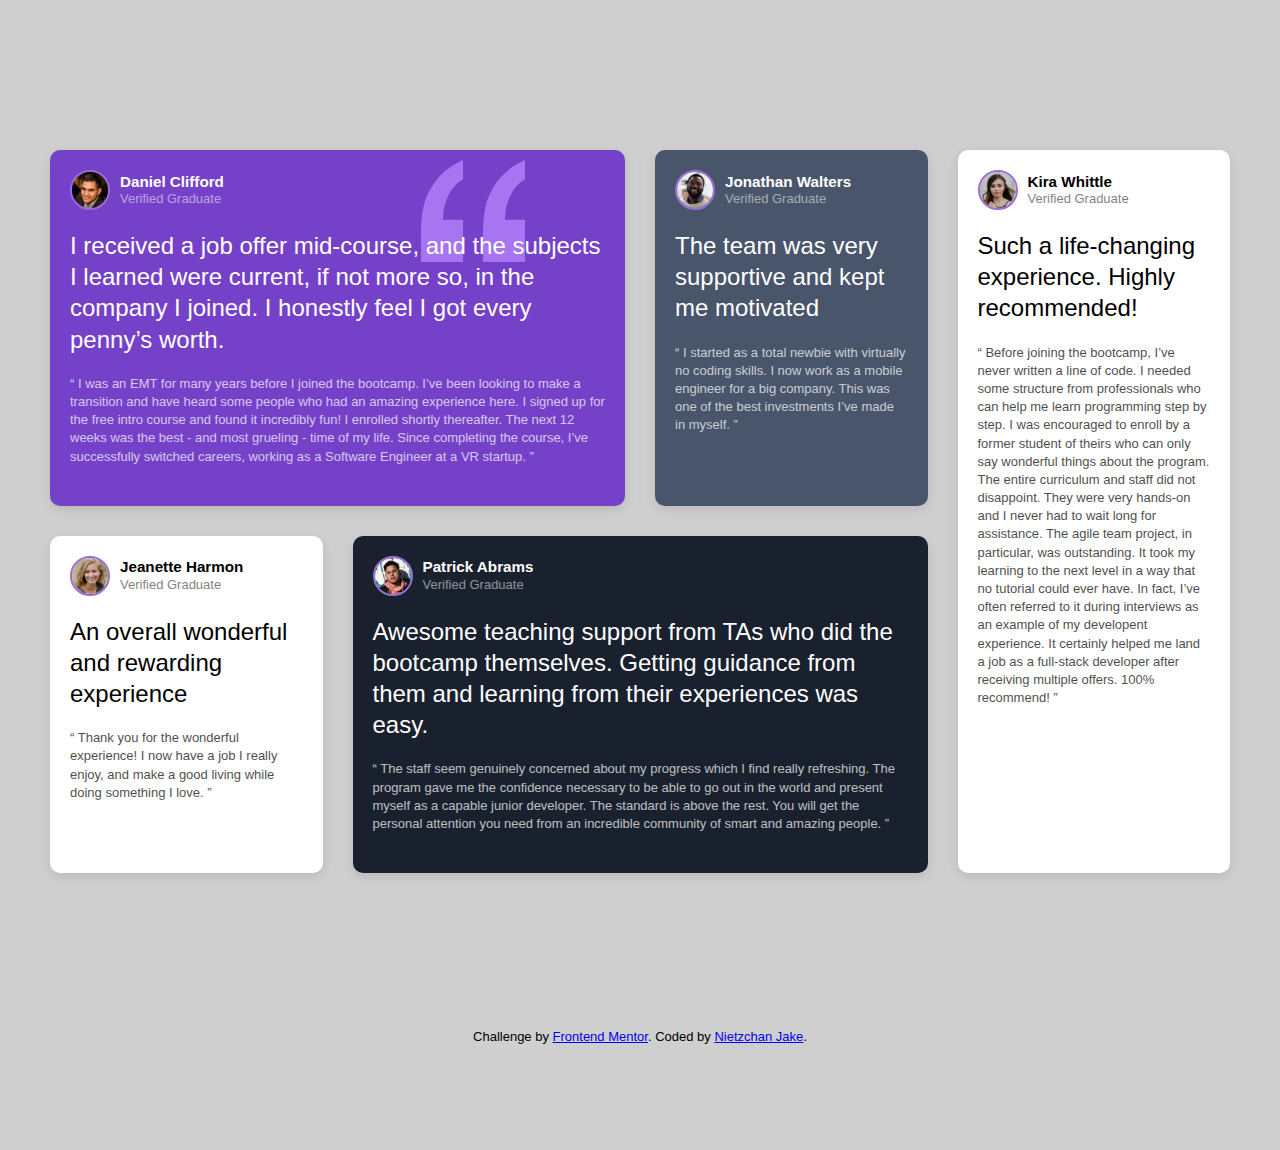
<file: index.html>
<!DOCTYPE html>
<html lang="en">
<head>
  <meta charset="UTF-8">
  <meta http-equiv="X-UA-Compatible" content="IE=edge">
  <meta name="viewport" content="width=device-width, initial-scale=1.0">
  <link rel="shortcut icon" href="images/favicon-32x32.png" type="image/x-icon">
  <link rel="stylesheet" href="grid.css">
  <title>Testimonials Grid Section</title>
</head>
<body>
  <div class="testimonials">
    <div class="cards purple-card">
      <header class="card-header">
        <img class="card-profile-img" src="images/image-daniel.jpg" alt="Daniel Clifford">
        <div class="profile-name">
          <h3>Daniel Clifford</h3>
          <p>Verified Graduate</p>
        </div>
      </header>
      <p class="big-text">
        I received a job offer mid-course, and the subjects I learned were current, if not more so, 
        in the company I joined. I honestly feel I got every penny’s worth.
      </p>
      <p class="smaller-text">
        “ I was an EMT for many years before I joined the bootcamp. I’ve been looking to make a 
        transition and have heard some people who had an amazing experience here. I signed up 
        for the free intro course and found it incredibly fun! I enrolled shortly thereafter. 
        The next 12 weeks was the best - and most grueling - time of my life. Since completing 
        the course, I’ve successfully switched careers, working as a Software Engineer at a VR startup. ”
      </p>
    </div>
    <div class="cards gray-card">
      <header class="card-header">
        <img class="card-profile-img" src="images/image-jonathan.jpg" alt="Jonathan Walters">
        <div class="profile-name">
          <h3>Jonathan Walters</h3>
          <p>Verified Graduate</p>
        </div>
      </header>
      <p class="big-text">
        The team was very supportive and kept me motivated
       </p>
      <p class="smaller-text">
        “ I started as a total newbie with virtually no coding skills. I now work as a mobile engineer 
        for a big company. This was one of the best investments I’ve made in myself. ”
      </p>
    </div>
    <div class="cards">
      <header class="card-header">
        <img class="card-profile-img" src="images/image-kira.jpg" alt="Kira Whittle">
        <div class="profile-name">
          <h3>Kira Whittle</h3>
          <p>Verified Graduate</p>
        </div>
      </header>
      <p class="big-text">
        Such a life-changing experience. Highly recommended!
      </p>
      <p class="smaller-text">
        “ Before joining the bootcamp, I’ve never written a line of code. I needed some structure from 
        professionals who can help me learn programming step by step. I was encouraged to enroll by a former 
        student of theirs who can only say wonderful things about the program. The entire curriculum and staff 
        did not disappoint. They were very hands-on and I never had to wait long for assistance. The agile team 
        project, in particular, was outstanding. It took my learning to the next level in a way that no tutorial 
        could ever have. In fact, I’ve often referred to it during interviews as an example of my developent 
        experience. It certainly helped me land a job as a full-stack developer after receiving multiple offers. 
        100% recommend! ”
      </p>
    </div>
    <div class="cards">
      <header class="card-header">
        <img class="card-profile-img" src="images/image-jeanette.jpg" alt="Jeanette Harmon">
        <div class="profile-name">
          <h3>Jeanette Harmon</h3>
          <p>Verified Graduate</p>
        </div>
      </header>
      <p class="big-text">
        An overall wonderful and rewarding experience
      </p>
      <p class="smaller-text">
        “ Thank you for the wonderful experience! I now have a job I really enjoy, and make a good living 
        while doing something I love. ”
      </p>
    </div>
    <div class="cards dark-card">
      <header class="card-header">
        <img class="card-profile-img" src="images/image-patrick.jpg" alt="Patrick Abrams">
        <div class="profile-name">
          <h3>Patrick Abrams</h3>
          <p>Verified Graduate</p>
        </div>
      </header>
      <p class="big-text">
        Awesome teaching support from TAs who did the bootcamp themselves. Getting guidance from them and 
        learning from their experiences was easy.
      </p>
      <p class="smaller-text">
        “ The staff seem genuinely concerned about my progress which I find really refreshing. The program 
        gave me the confidence necessary to be able to go out in the world and present myself as a capable 
        junior developer. The standard is above the rest. You will get the personal attention you need from 
        an incredible community of smart and amazing people. ”
      </p>
    </div>
  </div>
  <footer>
    Challenge by <a href="https://www.frontendmentor.io?ref=challenge" target="_blank">Frontend Mentor</a>. 
    Coded by <a href="#">Nietzchan Jake</a>.
  </footer>
</body>
</html>
</file>
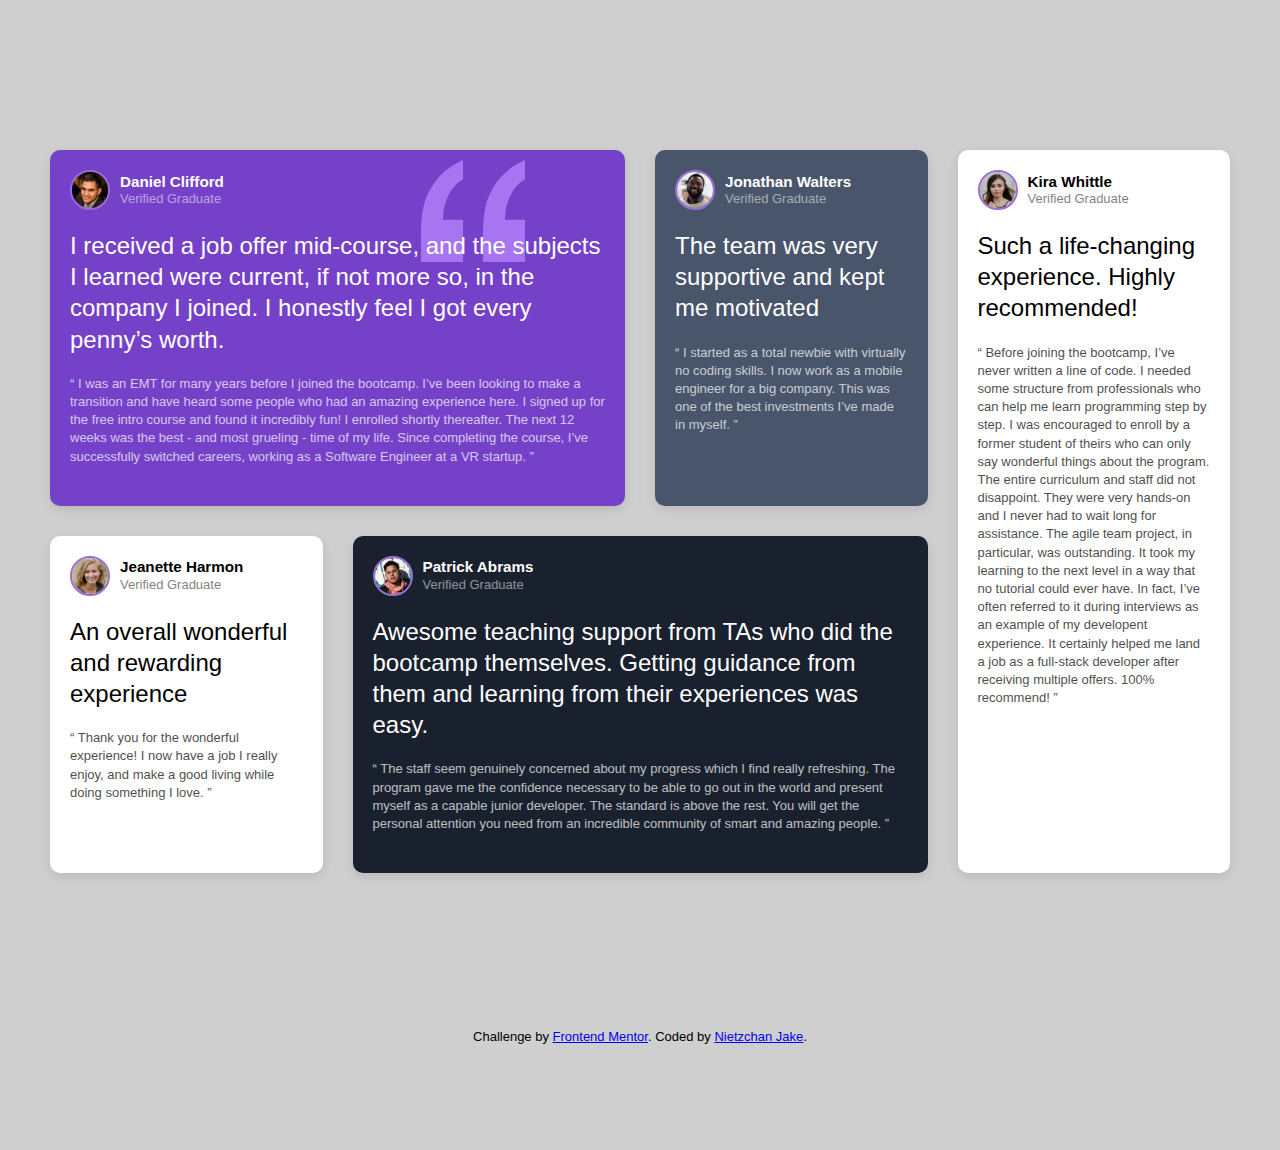
<file: grid.html>
<!DOCTYPE html>
<html lang="en">
<head>
  <meta charset="UTF-8">
  <meta http-equiv="X-UA-Compatible" content="IE=edge">
  <meta name="viewport" content="width=device-width, initial-scale=1.0">
  <link rel="shortcut icon" href="images/favicon-32x32.png" type="image/x-icon">
  <link rel="stylesheet" href="grid.css">
  <title>Testimonials Grid Section</title>
</head>
<body>
  <div class="testimonials">
    <div class="cards purple-card">
      <header class="card-header">
        <img class="card-profile-img" src="images/image-daniel.jpg" alt="Daniel Clifford">
        <div class="profile-name">
          <h3>Daniel Clifford</h3>
          <p>Verified Graduate</p>
        </div>
      </header>
      <p class="big-text">
        I received a job offer mid-course, and the subjects I learned were current, if not more so, 
        in the company I joined. I honestly feel I got every penny’s worth.
      </p>
      <p class="smaller-text">
        “ I was an EMT for many years before I joined the bootcamp. I’ve been looking to make a 
        transition and have heard some people who had an amazing experience here. I signed up 
        for the free intro course and found it incredibly fun! I enrolled shortly thereafter. 
        The next 12 weeks was the best - and most grueling - time of my life. Since completing 
        the course, I’ve successfully switched careers, working as a Software Engineer at a VR startup. ”
      </p>
    </div>
    <div class="cards gray-card">
      <header class="card-header">
        <img class="card-profile-img" src="images/image-jonathan.jpg" alt="Jonathan Walters">
        <div class="profile-name">
          <h3>Jonathan Walters</h3>
          <p>Verified Graduate</p>
        </div>
      </header>
      <p class="big-text">
        The team was very supportive and kept me motivated
       </p>
      <p class="smaller-text">
        “ I started as a total newbie with virtually no coding skills. I now work as a mobile engineer 
        for a big company. This was one of the best investments I’ve made in myself. ”
      </p>
    </div>
    <div class="cards">
      <header class="card-header">
        <img class="card-profile-img" src="images/image-kira.jpg" alt="Kira Whittle">
        <div class="profile-name">
          <h3>Kira Whittle</h3>
          <p>Verified Graduate</p>
        </div>
      </header>
      <p class="big-text">
        Such a life-changing experience. Highly recommended!
      </p>
      <p class="smaller-text">
        “ Before joining the bootcamp, I’ve never written a line of code. I needed some structure from 
        professionals who can help me learn programming step by step. I was encouraged to enroll by a former 
        student of theirs who can only say wonderful things about the program. The entire curriculum and staff 
        did not disappoint. They were very hands-on and I never had to wait long for assistance. The agile team 
        project, in particular, was outstanding. It took my learning to the next level in a way that no tutorial 
        could ever have. In fact, I’ve often referred to it during interviews as an example of my developent 
        experience. It certainly helped me land a job as a full-stack developer after receiving multiple offers. 
        100% recommend! ”
      </p>
    </div>
    <div class="cards">
      <header class="card-header">
        <img class="card-profile-img" src="images/image-jeanette.jpg" alt="Jeanette Harmon">
        <div class="profile-name">
          <h3>Jeanette Harmon</h3>
          <p>Verified Graduate</p>
        </div>
      </header>
      <p class="big-text">
        An overall wonderful and rewarding experience
      </p>
      <p class="smaller-text">
        “ Thank you for the wonderful experience! I now have a job I really enjoy, and make a good living 
        while doing something I love. ”
      </p>
    </div>
    <div class="cards dark-card">
      <header class="card-header">
        <img class="card-profile-img" src="images/image-patrick.jpg" alt="Patrick Abrams">
        <div class="profile-name">
          <h3>Patrick Abrams</h3>
          <p>Verified Graduate</p>
        </div>
      </header>
      <p class="big-text">
        Awesome teaching support from TAs who did the bootcamp themselves. Getting guidance from them and 
        learning from their experiences was easy.
      </p>
      <p class="smaller-text">
        “ The staff seem genuinely concerned about my progress which I find really refreshing. The program 
        gave me the confidence necessary to be able to go out in the world and present myself as a capable 
        junior developer. The standard is above the rest. You will get the personal attention you need from 
        an incredible community of smart and amazing people. ”
      </p>
    </div>
  </div>
  <footer>
    Challenge by <a href="https://www.frontendmentor.io?ref=challenge" target="_blank">Frontend Mentor</a>. 
    Coded by <a href="#">Nietzchan Jake</a>.
  </footer>
</body>
</html>
</file>
<file: grid.css>
@import url('https://fonts.googleapis.com/css2?family=Barlow+Semi+Condensed:wght@500;700&display=swap');

* {
  margin: 0;
  padding: 0;
  box-sizing: border-box;
}

body {
  font-size: 0.8125rem;
  line-height: 1.7rem;
  font-family: 'Barlow Semi Condense', sans-serif;
  background-color: #cfcfcf;
  margin: 100px auto;
  /* display: flex;
  flex-direction: column;
  justify-content: center;
  align-items: center;
  width: 100%;
  height: 100vh; */
}

footer {
  text-align: center;
}

.testimonials {
  width: minmax(360px, 1400px);
  padding: 50px;
  display: grid;
  gap: 30px;
  grid-template-columns: repeat(4, 1fr);
  margin-bottom: 100px;
  /* grid-template-areas: 
  'daniel daniel jonathan kira'
  'jeanette patrick patrick kira'; */
}

.cards {
  background-color: white;
  padding: 20px;
  border-radius: 10px;
  box-shadow:rgba(0, 0, 0, 0.1) 0px 4px 12px;
}

.card-header {
  display: flex;
  align-items: center;
  margin-bottom: 20px;
  line-height: 1.3;
}

.card-profile-img {
  width: 40px;
  height: 40px;
  border-radius: 50%;
  border: 2px solid hsl(264, 58%, 64%);
  margin-right: 10px;
}

/* .card-name h3 {
  font-size: 0.9375rem;
} */

.profile-name p {
  font-size: 0.8125rem;
  opacity: 50%;
}

.big-text {
  font-size: 1.5rem;
  font-weight: 500;
  line-height: 1.3;
  margin-bottom: 20px;
}

.smaller-text {
  opacity: 70%;
  font-weight: 500;
  line-height: 1.4;
  margin-bottom: 20px;
}

.purple-card {
  background-color: hsl(263, 55%, 52%);
  color: white;
  background-image: url('./images/bg-pattern-quotation.svg');
  background-repeat: no-repeat;
  background-position: top 10px right 100px;
  /* grid-area: daniel; */
  grid-column: 1 / 3;
  grid-row: 1 / 2;
}

.gray-card {
  background-color: hsl(217, 19%, 35%);
  color: white;
  /* grid-area: jonathan; */
  grid-column: 3 / 4;
  grid-row: 1 / 2;
}

.dark-card {
  background-color: hsl(219, 29%, 14%);
  color: white;
  /* grid-area: patrick; */
  grid-column: 2 / 4;
  grid-row: 2 / 3;
}

.cards:nth-of-type(3) {
  /* grid-area: kira; */
  grid-column: 4 / 5;
  grid-row: 1 / 3;
}

.cards:nth-of-type(4) {
  /* grid-area: jeanette; */
  grid-column: 1 / 2;
  grid-row: 2 / 3;
}

@media (max-width: 1050px) {
  .testimonials {
    grid-template-columns: 1fr 1fr;
  }

  .purple-card {
    background-color: hsl(263, 55%, 52%);
    color: white;
    /* grid-area: daniel; */
    grid-column: 1 / 3;
    grid-row: 1 / 2;
  }
  
  .gray-card {
    background-color: hsl(217, 19%, 35%);
    color: white;
    /* grid-area: jonathan; */
    grid-column: 1 / 2;
    grid-row: 2 / 3;
  }
  
  .dark-card {
    background-color: hsl(219, 29%, 14%);
    color: white;
    /* grid-area: patrick; */
    grid-column: 1 / 3;
    grid-row: 3 / 4;
  }
  
  .cards:nth-of-type(3) {
    /* grid-area: kira; */
    grid-column: 1 / 3;
    grid-row: 4 / 5;
  }
  
  .cards:nth-of-type(4) {
    /* grid-area: jeanette; */
    grid-column: 2 / 3;
    grid-row: 2 / 3;
  }
}

@media (max-width: 760px) {
  .testimonials {
    grid-template-columns: 1fr;
    width: 100%;
  }

  .purple-card {
    background-color: hsl(263, 55%, 52%);
    color: white;
    /* grid-area: daniel; */
    grid-column: 1;
    grid-row: 1;
  }
  
  .gray-card {
    background-color: hsl(217, 19%, 35%);
    color: white;
    /* grid-area: jonathan; */
    grid-column: 1;
    grid-row: 2;
  }
  
  .dark-card {
    background-color: hsl(219, 29%, 14%);
    color: white;
    /* grid-area: patrick; */
    grid-column: 1;
    grid-row: 4;
  }
  
  .cards:nth-of-type(3) {
    /* grid-area: kira; */
    grid-column: 1;
    grid-row: 5;
  }
  
  .cards:nth-of-type(4) {
    /* grid-area: jeanette; */
    grid-column: 1;
    grid-row: 3;
  }
}
</file>
